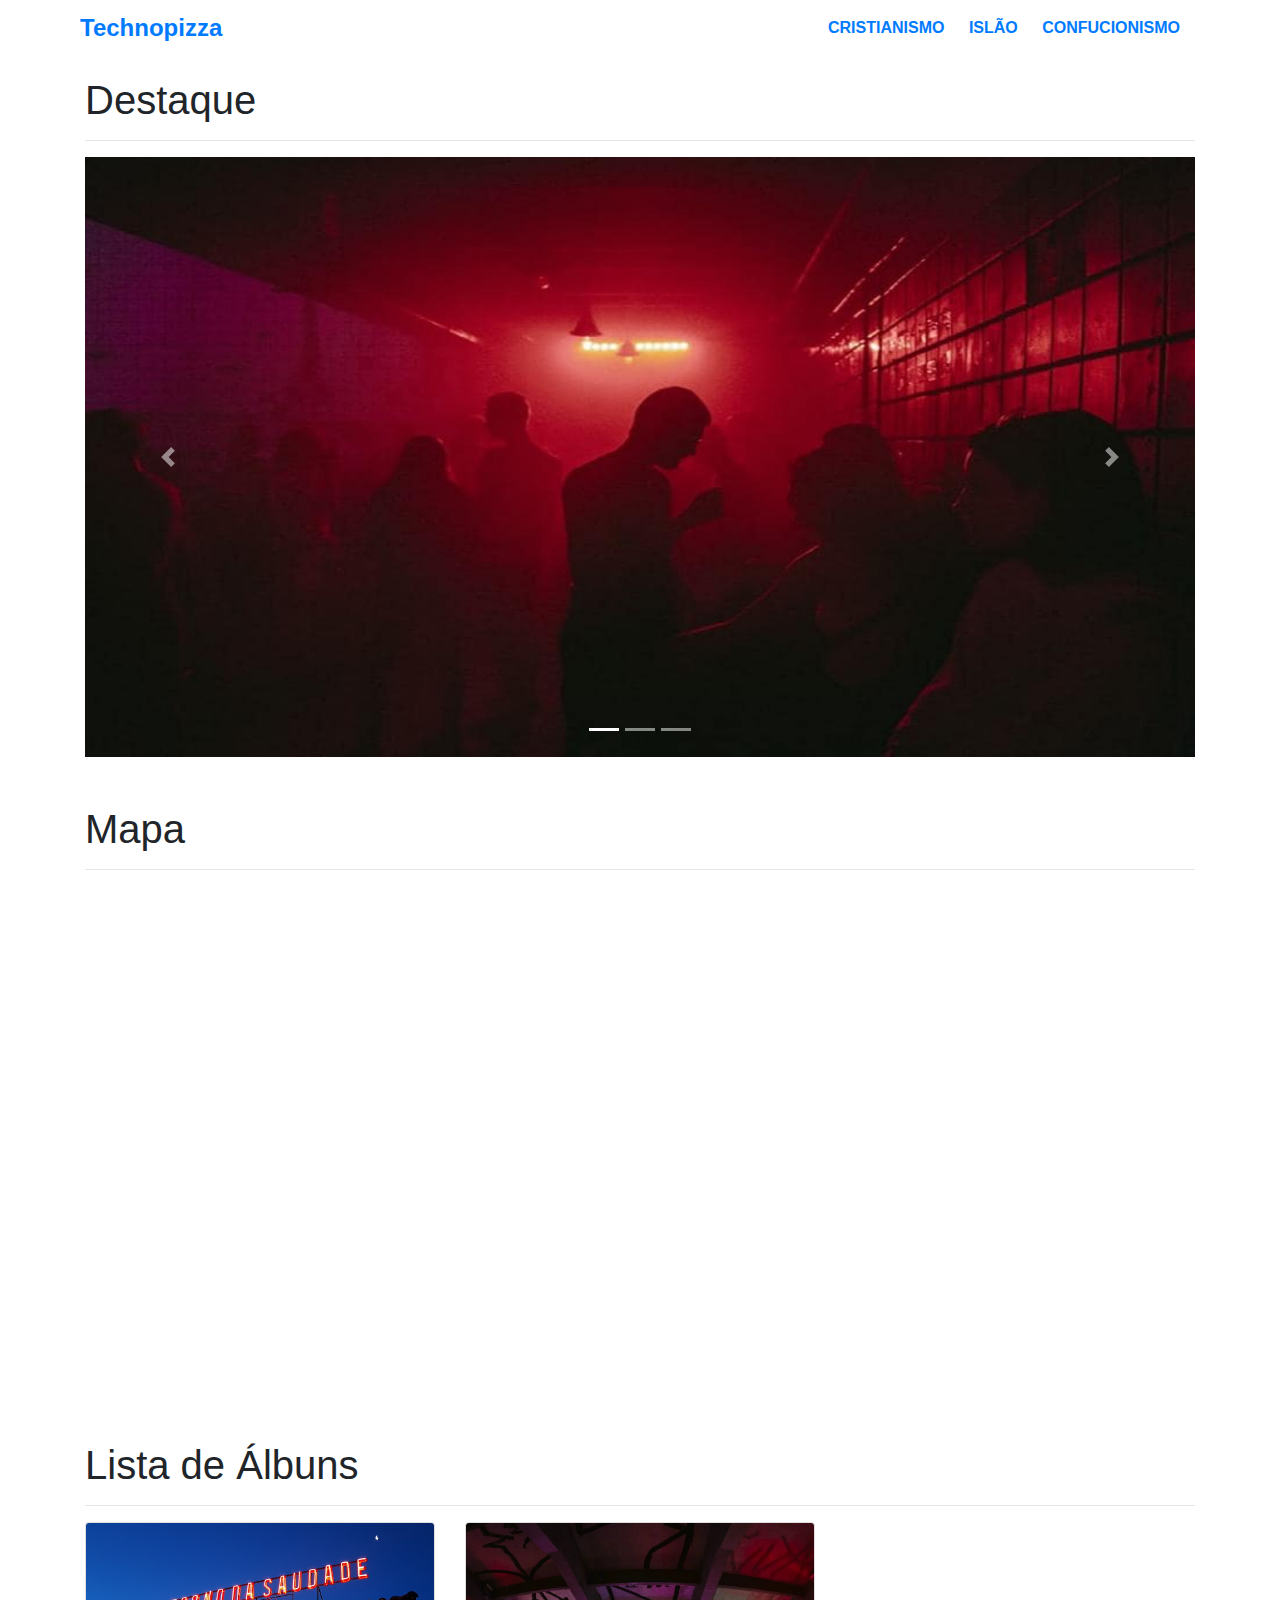
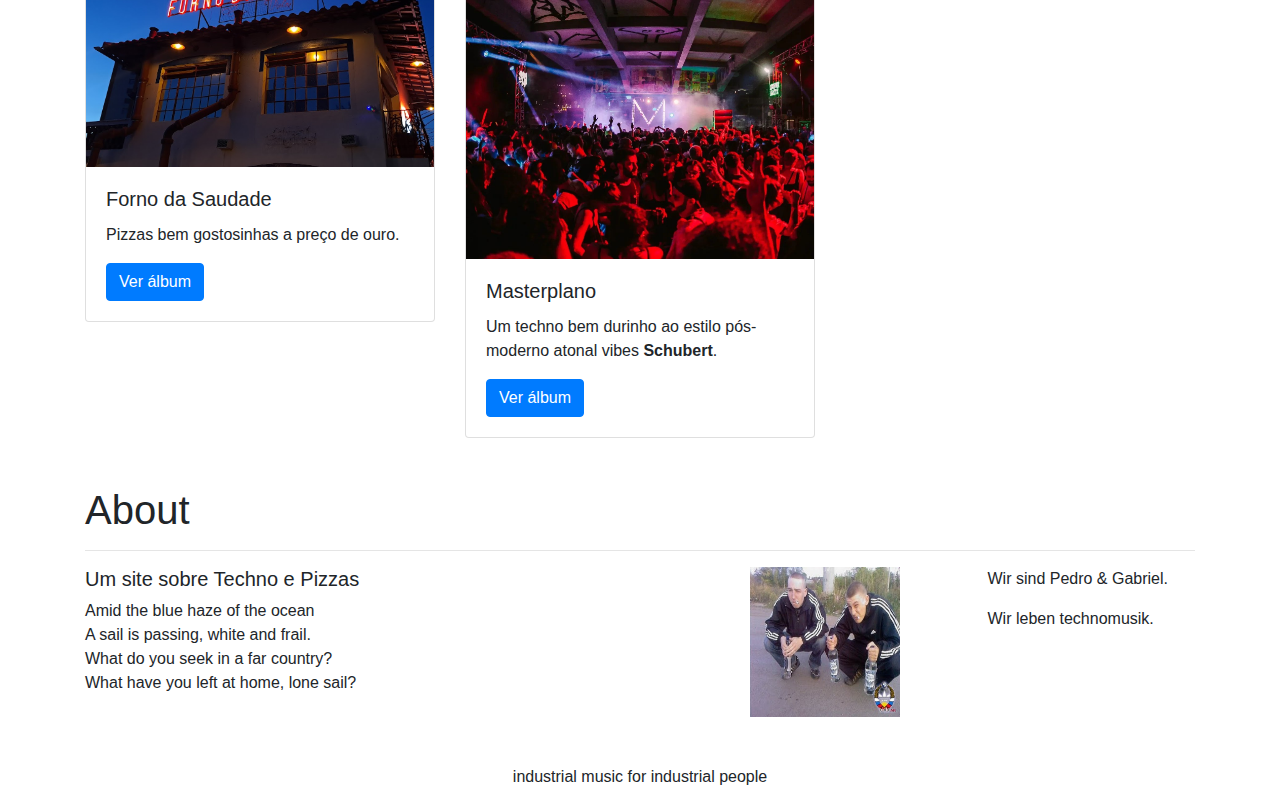
<file: index.html>
<!DOCTYPE html>
<html>
  <head>
    <!-- Links -->
    <link
      rel="stylesheet"
      href="https://maxcdn.bootstrapcdn.com/bootstrap/4.5.2/css/bootstrap.min.css"
    />
    <link rel="stylesheet" href="style.css" />

    <!-- Scripts -->
    <script src="https://ajax.googleapis.com/ajax/libs/jquery/3.5.1/jquery.min.js"></script>
    <script src="https://cdnjs.cloudflare.com/ajax/libs/popper.js/1.16.0/umd/popper.min.js"></script>
    <script src="https://maxcdn.bootstrapcdn.com/bootstrap/4.5.2/js/bootstrap.min.js"></script>
  </head>
  <body>
    <!-- Navigation Bar -->
    <div class="container top-bar">
      <div class="logo"><a href="../index.html">Technopizza</a></div>
      <ul class="links">
        <li>
          <a href="https://pt.wikipedia.org/wiki/Novo_Testamento"
            >CRISTIANISMO</a
          >
        </li>
        <li><a href="https://pt.wikipedia.org/wiki/Isl%C3%A3o">ISLÃO</a></li>
        <li>
          <a href="https://pt.wikipedia.org/wiki/Confucionismo"
            >CONFUCIONISMO</a
          >
        </li>
      </ul>
    </div>

    <!-- Carousel Section -->
    <div class="container carousel-container mb-5">
      <h1>Destaque</h1>
      <hr />
      <div id="myCarousel" class="carousel slide" data-ride="carousel">
        <!-- Carousel Indicators -->
        <ol class="carousel-indicators">
          <li data-target="#myCarousel" data-slide-to="0" class="active"></li>
          <li data-target="#myCarousel" data-slide-to="1"></li>
          <li data-target="#myCarousel" data-slide-to="2"></li>
        </ol>

        <!-- Carousel Slides -->
        <div class="carousel-inner mb-5">
          <div class="carousel-item active">
            <img src="assets/image1.jpg" alt="Image 1" />
          </div>
          <div class="carousel-item">
            <img src="assets/image2.jpg" alt="Image 2" />
          </div>
          <div class="carousel-item">
            <img src="assets/image3.jpg" alt="Image 3" />
          </div>
        </div>

        <!-- Carousel Controls -->
        <a class="carousel-control-prev" href="#myCarousel" data-slide="prev">
          <span class="carousel-control-prev-icon"></span>
        </a>
        <a class="carousel-control-next" href="#myCarousel" data-slide="next">
          <span class="carousel-control-next-icon"></span>
        </a>
      </div>
    </div>

    <!-- Map -->
    <div class="container mb-5">
      <h1>Mapa</h1>
      <hr />
      <iframe
        class="map"
        src="https://www.google.com/maps/embed?pb=!1m18!1m12!1m3!1d120048.59795757699!2d-44.04662274608247!3d-19.90253583914758!2m3!1f0!2f0!3f0!3m2!1i1024!2i768!4f13.1!3m3!1m2!1s0xa690cacacf2c33%3A0x5b35795e3ad23997!2sBelo%20Horizonte%2C%20MG!5e0!3m2!1spt-BR!2sbr!4v1694258462357!5m2!1spt-BR!2sbr"
        width="100%"
        height="500"
        style="border: 0"
        allowfullscreen=""
        loading="lazy"
        referrerpolicy="no-referrer-when-downgrade"
      ></iframe>
    </div>

    <!-- Grid of Bootstrap Cards -->
    <div class="container mb-5">
      <h1>Lista de Álbuns</h1>
      <hr />
      <div class="row">
        <!-- Card 1 -->
        <div class="col-md-4">
          <div class="card">
            <img src="assets/forno.png" class="card-img-top" alt="Image" />
            <div class="card-body">
              <h5 class="card-title">Forno da Saudade</h5>
              <p class="card-text">Pizzas bem gostosinhas a preço de ouro.</p>
              <a href="albums/album_1.html" class="btn btn-primary"
                >Ver álbum</a
              >
            </div>
          </div>
        </div>

        <!-- Card 2 -->
        <div class="col-md-4">
          <div class="card">
            <img src="assets/master.png" class="card-img-top" alt="Image" />
            <div class="card-body">
              <h5 class="card-title">Masterplano</h5>
              <p class="card-text">
                Um techno bem durinho ao estilo pós-moderno atonal vibes
                <b>Schubert</b>.
              </p>
              <a href="albums/album_1.html" class="btn btn-primary"
                >Ver álbum</a
              >
            </div>
          </div>
        </div>
      </div>
    </div>

    <!-- About Section -->
    <div class="container mb-5">
      <h1>About</h1>
      <hr />
      <div class="row">
        <div class="col-7">
          <h5>Um site sobre Techno e Pizzas</h5>
          <p>
            Amid the blue haze of the ocean <br />
            A sail is passing, white and frail. <br />
            What do you seek in a far country? <br />
            What have you left at home, lone sail? <br />
          </p>
        </div>
        <div class="col">
          <div class="row">
            <div class="col-6">
              <img
                src="assets/gopnik.jpg"
                alt=""
                width="150px"
                height="150px"
              />
            </div>
            <div class="col">
              <p>Wir sind Pedro & Gabriel.</p>
              <p>Wir leben technomusik.</p>
            </div>
          </div>
        </div>
      </div>
    </div>

    <!-- Footer -->
    <footer class="container text-center">
      <p>industrial music for industrial people</p>
    </footer>
  </body>
</html>
</file>
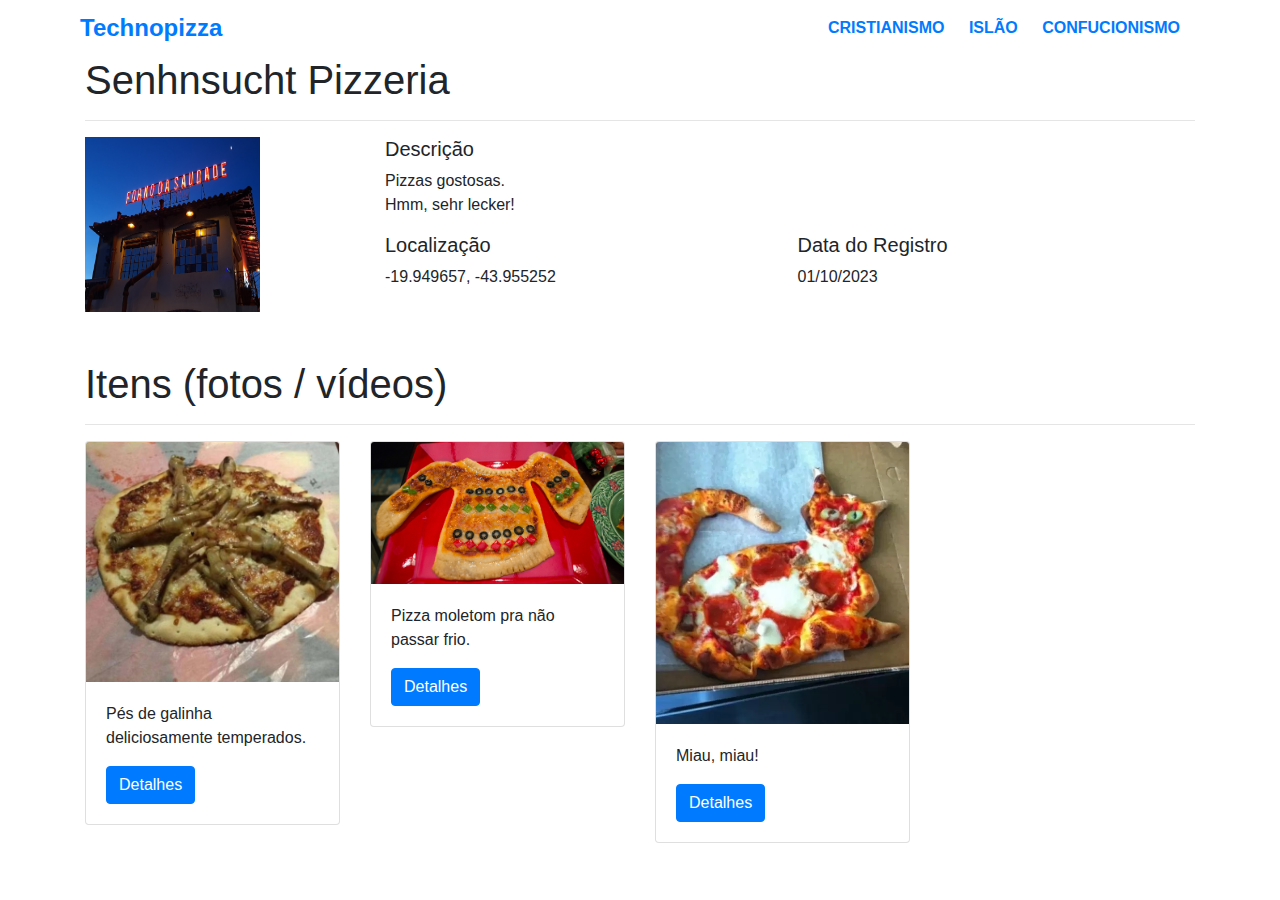
<file: albums/album_1.html>
<!DOCTYPE html>
<html>
  <head>
    <!-- Links -->
    <link
      rel="stylesheet"
      href="https://maxcdn.bootstrapcdn.com/bootstrap/4.5.2/css/bootstrap.min.css"
    />
    <link rel="stylesheet" href="../style.css" />

    <!-- Scripts -->
    <script src="https://ajax.googleapis.com/ajax/libs/jquery/3.5.1/jquery.min.js"></script>
    <script src="https://cdnjs.cloudflare.com/ajax/libs/popper.js/1.16.0/umd/popper.min.js"></script>
    <script src="https://maxcdn.bootstrapcdn.com/bootstrap/4.5.2/js/bootstrap.min.js"></script>
  </head>
  <body>
    <!-- Navigation Bar -->
    <div class="container top-bar">
      <div class="logo"><a href="../index.html">Technopizza</a></div>
      <ul class="links">
        <li>
          <a href="https://pt.wikipedia.org/wiki/Novo_Testamento"
            >CRISTIANISMO</a
          >
        </li>
        <li><a href="https://pt.wikipedia.org/wiki/Isl%C3%A3o">ISLÃO</a></li>
        <li>
          <a href="https://pt.wikipedia.org/wiki/Confucionismo"
            >CONFUCIONISMO</a
          >
        </li>
      </ul>
    </div>

    <!-- Album Details -->
    <div class="container mb-5">
      <h1>Senhnsucht Pizzeria</h1>
      <hr />
      <div class="row">
        <div class="col-3">
          <img src="../assets/forno.png" alt="" class="thumbnail" />
        </div>
        <div class="col">
          <div class="container">
            <div class="row">
              <div class="col">
                <h5>Descrição</h5>
                <p>
                  Pizzas gostosas. <br />
                  Hmm, sehr lecker!
                </p>
              </div>
            </div>
            <div class="row">
              <div class="col">
                <h5>Localização</h5>
                <p>-19.949657, -43.955252</p>
              </div>
              <div class="col">
                <h5>Data do Registro</h5>
                <p>01/10/2023</p>
              </div>
            </div>
          </div>
        </div>
      </div>
    </div>

    <!-- Grid of Bootstrap Cards -->
    <div class="container">
      <h1>Itens (fotos / vídeos)</h1>
      <hr />
      <div class="row">
        <!-- Card 1 -->
        <div class="col-md-3">
          <div class="card">
            <img src="album_1/pizza_1.jpg" class="card-img-top" alt="Image" />
            <div class="card-body">
              <p class="card-text">Pés de galinha deliciosamente temperados.</p>
              <a
                href="#"
                data-toggle="modal"
                data-target="#imageModal"
                class="btn btn-primary"
                >Detalhes</a
              >
            </div>
          </div>
        </div>

        <!-- Card 2 -->
        <div class="col-md-3">
          <div class="card">
            <img src="album_1/pizza_3.jpg" class="card-img-top" alt="Image" />
            <div class="card-body">
              <p class="card-text">Pizza moletom pra não passar frio.</p>
              <a
                href="#"
                data-toggle="modal"
                data-target="#imageModal"
                class="btn btn-primary"
                >Detalhes</a
              >
            </div>
          </div>
        </div>

        <!-- Card 3 -->
        <div class="col-md-3">
          <div class="card">
            <img src="album_1/pizza_4.png" class="card-img-top" alt="Image" />
            <div class="card-body">
              <p class="card-text">Miau, miau!</p>
              <a
                href="#"
                data-toggle="modal"
                data-target="#imageModal"
                class="btn btn-primary"
                >Detalhes</a
              >
            </div>
          </div>
        </div>
      </div>
    </div>

    <!-- Modal, a.k.a. pop-up carousel -->
    <div
      class="modal fade"
      id="imageModal"
      tabindex="-1"
      aria-labelledby="imageModalLabel"
      aria-hidden="true"
    >
      <div class="modal-dialog modal-dialog-centered modal-lg">
        <div class="modal-content">
          <div class="modal-header">
            <h5 class="modal-title" id="imageModalLabel">Detalhe do Item</h5>
            <button
              type="button"
              class="close"
              data-dismiss="modal"
              aria-label="Close"
            >
              <span aria-hidden="true">&times;</span>
            </button>
          </div>
          <div class="modal-body">
            <!-- Bootstrap Carousel goes here -->
            <div id="imageCarousel" class="carousel slide" data-ride="carousel">
              <!-- Carousel Slides -->
              <div class="carousel-inner">
                <div class="carousel-item active">
                  <img src="../assets/image1.jpg" alt="Image 1" />
                </div>
                <div class="carousel-item">
                  <img src="../assets/image2.jpg" alt="Image 2" />
                </div>
                <div class="carousel-item">
                  <img src="../assets/image3.jpg" alt="Image 3" />
                </div>
              </div>
              <a
                class="carousel-control-prev"
                href="#imageCarousel"
                role="button"
                data-slide="prev"
              >
                <span
                  class="carousel-control-prev-icon"
                  aria-hidden="true"
                ></span>
                <span class="sr-only">Previous</span>
              </a>
              <a
                class="carousel-control-next"
                href="#imageCarousel"
                role="button"
                data-slide="next"
              >
                <span
                  class="carousel-control-next-icon"
                  aria-hidden="true"
                ></span>
                <span class="sr-only">Next</span>
              </a>
            </div>
          </div>
        </div>
      </div>
    </div>
  </body>
</html>
</file>
<file: style.css>
/* Style for the top bar (same as before) */
.top-bar {
  padding: 10px;
  display: flex;
  justify-content: space-between;
  align-items: center;
}

.logo {
  display: inline-block;
  font-size: 24px;
  font-weight: bold;
}

.links {
  list-style-type: none;
  margin: 0;
  padding: 0;
}

.links li {
  display: inline;
  margin-right: 20px;
}

.links a {
  text-decoration: none;
  font-weight: bold;
}

/* Style for the carousel container */
.carousel-container {
  margin-top: 20px; /* Add some spacing between the top bar and the carousel */
}

.center-div {
  margin: 0 auto;
}

.carousel-item img {
  width: 100%; /* Adjust this value to your preferred width */
  height: 600px; /* Maintain the image's aspect ratio */
}

.about-section {
  text-align: center;
}

.about-section h1 {
  font-size: 24px;
  margin-top: 20px;
}

.about-section hr {
  width: 50%;
  margin: 20px auto;
  border: 1px solid #ccc;
}

.thumbnail {
  width: 175px;
  height: 175px;
}

/* Style for the About content layout */
.about-content {
  display: flex;
  align-items: center;
  margin-top: 20px;
}

.about-image {
  flex: 1;
  text-align: center;
}

.about-image img {
  width: 100px;
  height: 100px;
  border-radius: 50%;
  margin-bottom: 10px;
}

.about-info {
  flex: 2;
  text-align: left;
  padding-left: 20px;
}

.about-info h2 {
  font-size: 20px;
  margin: 0;
}

.about-info p {
  font-size: 14px;
  margin: 5px 0;
}

.about-text {
  text-align: left;
  margin-top: 20px;
}

.about-text p {
  font-size: 16px;
}
</file>
